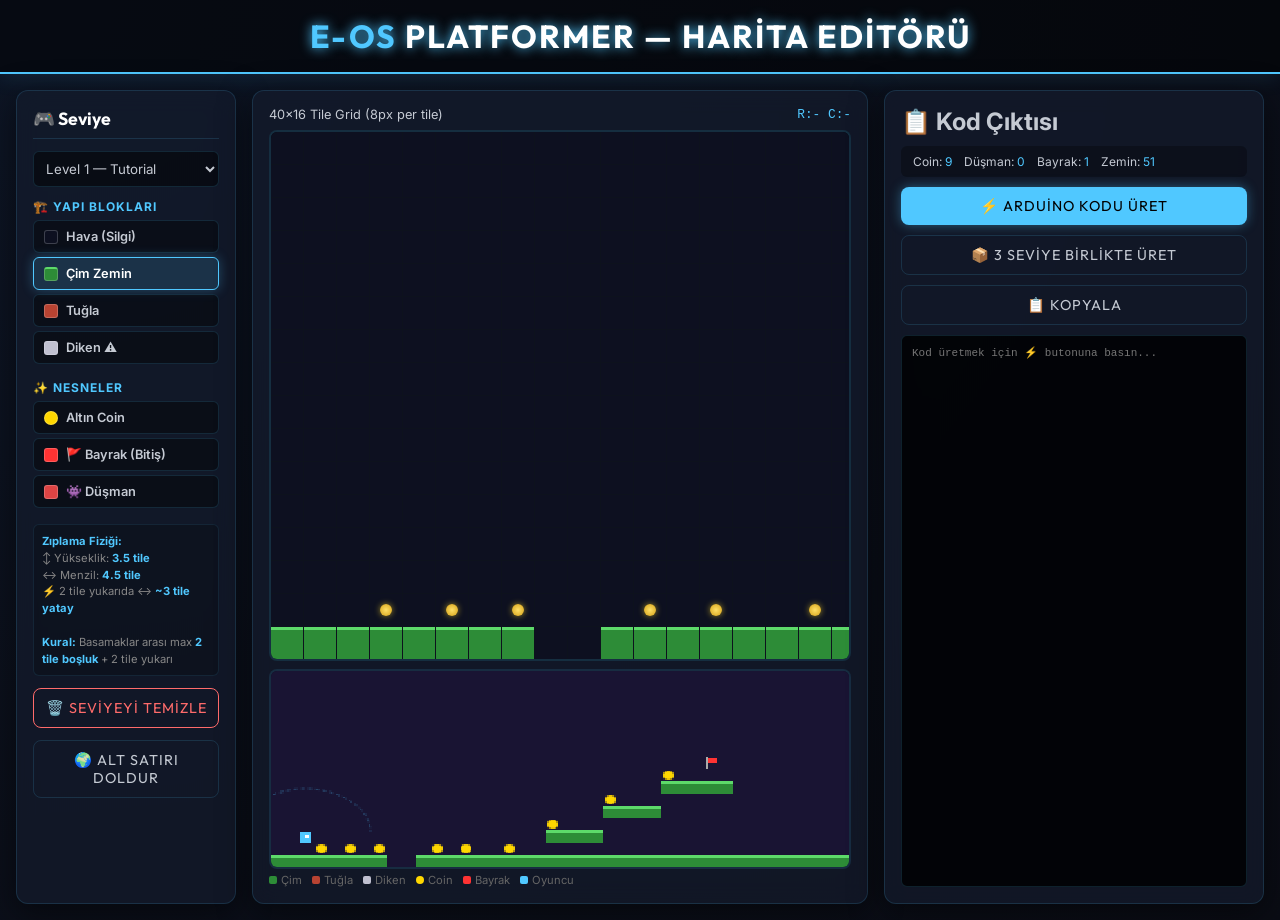
<file: platformer/platformer_map_editor.html>
<!DOCTYPE html>
<html lang="tr">
<head>
    <meta charset="UTF-8">
    <meta name="viewport" content="width=device-width, initial-scale=1.0">
    <title>E-OS Platformer — Harita Editörü</title>
    <link href="https://fonts.googleapis.com/css2?family=Inter:wght@400;600;800&family=Outfit:wght@700&display=swap" rel="stylesheet">
    <style>
        :root {
            --bg-color: #0a0c14;
            --panel-bg: rgba(20, 28, 45, 0.7);
            --primary: #50c8ff;
            --primary-hover: #80d8ff;
            --accent: #ff6b6b;
            --text: #c5cad3;
            --border: rgba(80, 200, 255, 0.15);
            --cell-size: 32px;
        }

        * { box-sizing: border-box; margin: 0; padding: 0; }

        body {
            background: radial-gradient(ellipse at top left, #0d1525, var(--bg-color));
            color: var(--text);
            font-family: 'Inter', sans-serif;
            min-height: 100vh;
            display: flex;
            flex-direction: column;
        }

        header {
            text-align: center;
            padding: 16px 20px;
            background: rgba(0,0,0,0.5);
            border-bottom: 2px solid var(--primary);
            box-shadow: 0 0 25px rgba(80, 200, 255, 0.15);
        }

        header h1 {
            font-family: 'Outfit', sans-serif;
            font-size: 2rem;
            color: #fff;
            letter-spacing: 2px;
            text-shadow: 0 0 12px var(--primary);
        }
        header h1 span { color: var(--primary); }

        .container {
            display: flex;
            flex: 1;
            padding: 16px;
            gap: 16px;
            max-width: 1800px;
            margin: 0 auto;
            width: 100%;
        }

        .panel {
            background: var(--panel-bg);
            backdrop-filter: blur(12px);
            border: 1px solid var(--border);
            border-radius: 12px;
            padding: 16px;
            box-shadow: 0 8px 32px rgba(0,0,0,0.5);
        }

        /* ===== TOOLBAR ===== */
        .toolbar {
            flex: 0 0 220px;
            overflow-y: auto;
            display: flex;
            flex-direction: column;
            gap: 12px;
        }

        .toolbar h2 {
            font-family: 'Outfit', sans-serif;
            color: #fff;
            font-size: 1.1rem;
            border-bottom: 1px solid var(--border);
            padding-bottom: 8px;
        }

        .tool-group h3 {
            font-size: 0.75rem;
            color: var(--primary);
            text-transform: uppercase;
            letter-spacing: 1px;
            margin-bottom: 6px;
        }

        .brush-btn {
            background: rgba(0,0,0,0.4);
            border: 1px solid var(--border);
            color: var(--text);
            padding: 8px 10px;
            margin-bottom: 4px;
            width: 100%;
            text-align: left;
            border-radius: 6px;
            cursor: pointer;
            font-family: 'Inter', sans-serif;
            font-size: 0.8rem;
            font-weight: 600;
            transition: all 0.15s;
            display: flex;
            align-items: center;
            gap: 8px;
        }
        .brush-btn:hover {
            background: rgba(80, 200, 255, 0.08);
            border-color: var(--primary);
            transform: translateX(3px);
        }
        .brush-btn.active {
            background: rgba(80, 200, 255, 0.15);
            border-color: var(--primary);
            color: #fff;
            box-shadow: 0 0 12px rgba(80, 200, 255, 0.3);
        }

        .color-dot {
            width: 14px; height: 14px;
            border-radius: 3px;
            border: 1px solid rgba(255,255,255,0.2);
            flex-shrink: 0;
        }

        .level-select {
            width: 100%;
            padding: 8px;
            background: rgba(0,0,0,0.5);
            border: 1px solid var(--border);
            color: var(--text);
            border-radius: 6px;
            font-family: 'Inter', sans-serif;
            outline: none;
            cursor: pointer;
        }

        .action-btn {
            width: 100%;
            padding: 10px;
            border-radius: 8px;
            font-family: 'Outfit', sans-serif;
            font-size: 0.9rem;
            cursor: pointer;
            transition: all 0.15s;
            text-transform: uppercase;
            letter-spacing: 1px;
        }
        .btn-primary {
            background: var(--primary);
            color: #000;
            border: none;
            box-shadow: 0 0 12px rgba(80, 200, 255, 0.4);
        }
        .btn-primary:hover {
            background: var(--primary-hover);
            transform: translateY(-2px);
            box-shadow: 0 0 20px rgba(80, 200, 255, 0.6);
        }
        .btn-danger {
            background: transparent;
            border: 1px solid var(--accent);
            color: var(--accent);
        }
        .btn-danger:hover {
            background: rgba(255, 107, 107, 0.1);
        }
        .btn-secondary {
            background: transparent;
            border: 1px solid var(--border);
            color: var(--text);
        }
        .btn-secondary:hover {
            background: rgba(80, 200, 255, 0.05);
            border-color: var(--primary);
        }

        /* ===== EDITOR ===== */
        .editor-panel {
            flex: 1;
            display: flex;
            flex-direction: column;
            overflow: hidden;
        }

        .editor-header {
            display: flex;
            justify-content: space-between;
            align-items: center;
            margin-bottom: 8px;
            font-size: 0.8rem;
        }
        .editor-header .coords {
            color: var(--primary);
            font-family: 'Courier New', monospace;
        }

        .grid-scroll {
            overflow-x: auto;
            overflow-y: hidden;
            border: 2px solid rgba(80, 200, 255, 0.2);
            border-radius: 8px;
            background: #060810;
            position: relative;
        }

        .grid-wrapper {
            position: relative;
            display: inline-block;
        }

        .grid {
            display: grid;
            grid-template-columns: repeat(40, var(--cell-size));
            grid-template-rows: repeat(16, var(--cell-size));
            gap: 1px;
            background: rgba(30, 40, 60, 0.3);
        }

        .row-labels {
            position: absolute;
            left: -20px;
            top: 0;
            display: flex;
            flex-direction: column;
        }
        .row-label {
            height: calc(var(--cell-size) + 1px);
            display: flex;
            align-items: center;
            font-size: 9px;
            color: #555;
            font-family: monospace;
        }

        .cell {
            width: var(--cell-size);
            height: var(--cell-size);
            cursor: crosshair;
            display: flex;
            justify-content: center;
            align-items: center;
            font-size: 14px;
            user-select: none;
            transition: filter 0.1s;
            position: relative;
        }
        .cell:hover {
            filter: brightness(1.4);
            outline: 2px solid var(--primary);
            z-index: 10;
        }

        /* Tile Styles */
        .t-air    { background: #0d1020; }
        .t-ground { background: #2d8c37; border-top: 3px solid #5dda6a; }
        .t-brick  { background: #b84332; background-image: repeating-linear-gradient(90deg, transparent, transparent 14px, #933428 14px, #933428 16px); }
        .t-spike  { background: #0d1020; }
        .t-spike::after {
            content: '';
            width: 0; height: 0;
            border-left: 10px solid transparent;
            border-right: 10px solid transparent;
            border-bottom: 18px solid #c0c0d0;
            position: absolute; bottom: 2px;
        }
        .t-coin   { background: #0d1020; }
        .t-coin::after {
            content: '';
            width: 12px; height: 12px;
            background: radial-gradient(circle, #ffe066, #d4a017);
            border-radius: 50%;
            box-shadow: 0 0 6px rgba(255, 220, 40, 0.6);
        }
        .t-flag   { background: #0d1020; }
        .t-flag::after {
            content: '🚩';
            font-size: 18px;
        }
        .t-enemy  { background: #0d1020; }
        .t-enemy::after {
            content: '👾';
            font-size: 18px;
        }

        /* Spawn indicator */
        .spawn-marker {
            position: absolute;
            bottom: 2px; left: 2px;
            width: 8px; height: 8px;
            background: #50c8ff;
            border-radius: 50%;
            box-shadow: 0 0 8px var(--primary);
            animation: pulse 1.5s infinite;
        }
        @keyframes pulse {
            0%, 100% { opacity: 1; transform: scale(1); }
            50% { opacity: 0.5; transform: scale(0.7); }
        }

        /* ===== PREVIEW + CODE ===== */
        .output-panel {
            flex: 0 0 380px;
            display: flex;
            flex-direction: column;
            gap: 10px;
        }

        #previewCanvas {
            width: 100%;
            height: 200px;
            border: 2px solid var(--border);
            border-radius: 8px;
            background: #0d1020;
            image-rendering: pixelated;
        }

        .preview-legend {
            display: flex;
            gap: 10px;
            font-size: 0.7rem;
            color: #666;
            flex-wrap: wrap;
        }
        .preview-legend span {
            display: flex;
            align-items: center;
            gap: 4px;
        }
        .legend-dot {
            width: 8px; height: 8px;
            border-radius: 2px;
            display: inline-block;
        }

        .stats-bar {
            display: flex;
            gap: 12px;
            font-size: 0.75rem;
            padding: 8px 12px;
            background: rgba(0,0,0,0.3);
            border-radius: 6px;
        }
        .stats-bar .stat { color: var(--primary); }

        textarea {
            width: 100%;
            flex: 1;
            min-height: 200px;
            background: rgba(0,0,0,0.8);
            border: 1px solid var(--border);
            color: #00ff88;
            font-family: 'Courier New', monospace;
            font-size: 11px;
            padding: 10px;
            border-radius: 6px;
            resize: none;
            outline: none;
        }
        textarea:focus { border-color: var(--primary); }

        .jump-helper {
            font-size: 0.7rem;
            color: #888;
            line-height: 1.5;
            padding: 8px;
            background: rgba(0,0,0,0.2);
            border-radius: 6px;
            border: 1px solid rgba(80,200,255,0.1);
        }
        .jump-helper strong { color: var(--primary); }
    </style>
</head>
<body>

<header>
    <h1><span>E-OS</span> PLATFORMER — HARİTA EDİTÖRÜ</h1>
</header>

<div class="container">
    <!-- TOOLBAR -->
    <div class="panel toolbar">
        <h2>🎮 Seviye</h2>
        <select id="levelSelect" class="level-select">
            <option value="0">Level 1 — Tutorial</option>
            <option value="1">Level 2 — Orta</option>
            <option value="2">Level 3 — Zor</option>
        </select>

        <div class="tool-group">
            <h3>🏗️ Yapı Blokları</h3>
            <button class="brush-btn" data-val="0"><div class="color-dot" style="background:#0d1020;"></div> Hava (Silgi)</button>
            <button class="brush-btn active" data-val="1"><div class="color-dot" style="background:#2d8c37;border-top:2px solid #5dda6a;"></div> Çim Zemin</button>
            <button class="brush-btn" data-val="2"><div class="color-dot" style="background:#b84332;"></div> Tuğla</button>
            <button class="brush-btn" data-val="3"><div class="color-dot" style="background:#c0c0d0;"></div> Diken ⚠️</button>
        </div>

        <div class="tool-group">
            <h3>✨ Nesneler</h3>
            <button class="brush-btn" data-val="4"><div class="color-dot" style="background:#ffd700; border-radius:50%;"></div> Altın Coin</button>
            <button class="brush-btn" data-val="5"><div class="color-dot" style="background:#ff3333;"></div> 🚩 Bayrak (Bitiş)</button>
            <button class="brush-btn" data-val="6"><div class="color-dot" style="background:#dd4444;"></div> 👾 Düşman</button>
        </div>

        <div class="jump-helper">
            <strong>Zıplama Fiziği:</strong><br>
            ↕ Yükseklik: <strong>3.5 tile</strong><br>
            ↔ Menzil: <strong>4.5 tile</strong><br>
            ⚡ 2 tile yukarıda ↔ <strong>~3 tile yatay</strong><br>
            <br>
            <strong>Kural:</strong> Basamaklar arası max <strong>2 tile boşluk</strong> + 2 tile yukarı
        </div>

        <button class="action-btn btn-danger" id="clearBtn">🗑️ Seviyeyi Temizle</button>
        <button class="action-btn btn-secondary" id="fillGroundBtn">🌍 Alt Satırı Doldur</button>
    </div>

    <!-- EDITOR GRID -->
    <div class="panel editor-panel">
        <div class="editor-header">
            <span>40×16 Tile Grid (8px per tile)</span>
            <span class="coords" id="coordDisplay">R:- C:-</span>
        </div>
        <div class="grid-scroll">
            <div class="grid-wrapper">
                <div id="grid" class="grid"></div>
            </div>
        </div>
        <div style="margin-top:8px;">
            <canvas id="previewCanvas" width="320" height="128"></canvas>
            <div class="preview-legend">
                <span><div class="legend-dot" style="background:#2d8c37;"></div> Çim</span>
                <span><div class="legend-dot" style="background:#b84332;"></div> Tuğla</span>
                <span><div class="legend-dot" style="background:#c0c0d0;"></div> Diken</span>
                <span><div class="legend-dot" style="background:#ffd700;border-radius:50%;"></div> Coin</span>
                <span><div class="legend-dot" style="background:#ff3333;"></div> Bayrak</span>
                <span><div class="legend-dot" style="background:#50c8ff;"></div> Oyuncu</span>
            </div>
        </div>
    </div>

    <!-- CODE OUTPUT -->
    <div class="panel output-panel">
        <h2>📋 Kod Çıktısı</h2>
        <div class="stats-bar" id="statsBar">
            <span>Coin: <span class="stat" id="statCoins">0</span></span>
            <span>Düşman: <span class="stat" id="statEnemies">0</span></span>
            <span>Bayrak: <span class="stat" id="statFlags">0</span></span>
            <span>Zemin: <span class="stat" id="statGround">0</span></span>
        </div>
        <button class="action-btn btn-primary" id="generateBtn">⚡ Arduino Kodu Üret</button>
        <button class="action-btn btn-secondary" id="generateAllBtn">📦 3 Seviye Birlikte Üret</button>
        <button class="action-btn btn-secondary" id="copyBtn">📋 Kopyala</button>
        <textarea id="output" placeholder="Kod üretmek için ⚡ butonuna basın..."></textarea>
    </div>
</div>

<script>
const MAP_W = 40, MAP_H = 16;
const NUM_LEVELS = 3;

// 3 seviye verisi
const levels = [];
for (let i = 0; i < NUM_LEVELS; i++) {
    levels.push(Array.from({length: MAP_H}, () => Array(MAP_W).fill(0)));
}

let currentLevel = 0;
let currentBrush = 1;
let isDrawing = false;
let lastCell = null;

const tileNames = ['Hava','Çim','Tuğla','Diken','Coin','Bayrak','Düşman'];
const tileClasses = ['t-air','t-ground','t-brick','t-spike','t-coin','t-flag','t-enemy'];

// ===== GRID BUILD =====
const gridEl = document.getElementById('grid');
const cells = [];

for (let r = 0; r < MAP_H; r++) {
    for (let c = 0; c < MAP_W; c++) {
        const cell = document.createElement('div');
        cell.className = 'cell t-air';
        cell.dataset.r = r;
        cell.dataset.c = c;

        cell.addEventListener('mousedown', (e) => {
            e.preventDefault();
            isDrawing = true;
            paint(r, c);
        });
        cell.addEventListener('mouseenter', () => {
            document.getElementById('coordDisplay').textContent = `R:${r} C:${c}`;
            if (isDrawing) paint(r, c);
        });
        cell.addEventListener('contextmenu', (e) => {
            e.preventDefault();
            // Right-click = eraser
            levels[currentLevel][r][c] = 0;
            updateCell(r, c);
            updateStats();
            drawPreview();
        });

        gridEl.appendChild(cell);
        cells.push(cell);
    }
}

document.addEventListener('mouseup', () => { isDrawing = false; lastCell = null; });

function paint(r, c) {
    const key = `${r},${c}`;
    if (lastCell === key) return;
    lastCell = key;
    levels[currentLevel][r][c] = currentBrush;
    updateCell(r, c);
    updateStats();
    drawPreview();
}

function updateCell(r, c) {
    const idx = r * MAP_W + c;
    const cell = cells[idx];
    const val = levels[currentLevel][r][c];
    cell.className = 'cell ' + tileClasses[val];
}

function updateAllCells() {
    for (let r = 0; r < MAP_H; r++) {
        for (let c = 0; c < MAP_W; c++) {
            updateCell(r, c);
        }
    }
}

// ===== TOOLBAR =====
document.querySelectorAll('.brush-btn').forEach(btn => {
    btn.addEventListener('click', () => {
        document.querySelectorAll('.brush-btn').forEach(b => b.classList.remove('active'));
        btn.classList.add('active');
        currentBrush = parseInt(btn.dataset.val);
    });
});

document.getElementById('levelSelect').addEventListener('change', (e) => {
    currentLevel = parseInt(e.target.value);
    updateAllCells();
    updateStats();
    drawPreview();
});

let clearPending = false;
document.getElementById('clearBtn').addEventListener('click', () => {
    if (!clearPending) {
        clearPending = true;
        document.getElementById('clearBtn').textContent = '⚠️ EMİN MİSİN? (tekrar tıkla)';
        document.getElementById('clearBtn').style.background = 'rgba(255,60,60,0.2)';
        setTimeout(() => {
            clearPending = false;
            document.getElementById('clearBtn').textContent = '🗑️ Seviyeyi Temizle';
            document.getElementById('clearBtn').style.background = '';
        }, 3000);
        return;
    }
    clearPending = false;
    document.getElementById('clearBtn').textContent = '🗑️ Seviyeyi Temizle';
    document.getElementById('clearBtn').style.background = '';
    for (let r = 0; r < MAP_H; r++)
        for (let c = 0; c < MAP_W; c++)
            levels[currentLevel][r][c] = 0;
    updateAllCells();
    updateStats();
    drawPreview();
});

document.getElementById('fillGroundBtn').addEventListener('click', () => {
    for (let c = 0; c < MAP_W; c++)
        levels[currentLevel][MAP_H - 1][c] = 1;
    updateAllCells();
    updateStats();
    drawPreview();
});

// ===== STATS =====
function updateStats() {
    let coins = 0, enemies = 0, flags = 0, ground = 0;
    const map = levels[currentLevel];
    for (let r = 0; r < MAP_H; r++) {
        for (let c = 0; c < MAP_W; c++) {
            const v = map[r][c];
            if (v === 4) coins++;
            if (v === 6) enemies++;
            if (v === 5) flags++;
            if (v === 1 || v === 2) ground++;
        }
    }
    document.getElementById('statCoins').textContent = coins;
    document.getElementById('statEnemies').textContent = enemies;
    document.getElementById('statFlags').textContent = flags;
    document.getElementById('statGround').textContent = ground;
}

// ===== PREVIEW =====
const pvCanvas = document.getElementById('previewCanvas');
const pvCtx = pvCanvas.getContext('2d');

const TILE_PV = 8; // Preview tile boyutu

function drawPreview() {
    const w = pvCanvas.width;
    const h = pvCanvas.height;
    pvCtx.fillStyle = '#191433';
    pvCtx.fillRect(0, 0, w, h);

    const map = levels[currentLevel];

    for (let r = 0; r < MAP_H; r++) {
        for (let c = 0; c < MAP_W; c++) {
            const v = map[r][c];
            if (v === 0) continue;

            const x = c * TILE_PV;
            const y = r * TILE_PV;

            switch (v) {
                case 1: // Çim
                    pvCtx.fillStyle = '#2d8c37';
                    pvCtx.fillRect(x, y, TILE_PV, TILE_PV);
                    pvCtx.fillStyle = '#5dda6a';
                    pvCtx.fillRect(x, y, TILE_PV, 2);
                    break;
                case 2: // Tuğla
                    pvCtx.fillStyle = '#b84332';
                    pvCtx.fillRect(x, y, TILE_PV, TILE_PV);
                    pvCtx.fillStyle = '#933428';
                    pvCtx.fillRect(x, y + 3, TILE_PV, 1);
                    break;
                case 3: // Diken
                    pvCtx.fillStyle = '#c0c0d0';
                    pvCtx.beginPath();
                    pvCtx.moveTo(x + TILE_PV/2, y);
                    pvCtx.lineTo(x, y + TILE_PV);
                    pvCtx.lineTo(x + TILE_PV, y + TILE_PV);
                    pvCtx.fill();
                    break;
                case 4: // Coin
                    pvCtx.fillStyle = '#ffd700';
                    pvCtx.beginPath();
                    pvCtx.arc(x + TILE_PV/2, y + TILE_PV/2, 3, 0, Math.PI * 2);
                    pvCtx.fill();
                    break;
                case 5: // Bayrak
                    pvCtx.fillStyle = '#aaa';
                    pvCtx.fillRect(x + 1, y, 1, TILE_PV);
                    pvCtx.fillStyle = '#ff3333';
                    pvCtx.fillRect(x + 2, y + 1, 5, 3);
                    break;
                case 6: // Düşman
                    pvCtx.fillStyle = '#dd4444';
                    pvCtx.fillRect(x + 1, y + 1, TILE_PV - 2, TILE_PV - 2);
                    pvCtx.fillStyle = '#fff';
                    pvCtx.fillRect(x + 2, y + 3, 2, 2);
                    pvCtx.fillRect(x + 5, y + 3, 2, 2);
                    break;
            }
        }
    }

    // Oyuncu spawn (col 2, row 14 - zemin üstü)
    pvCtx.fillStyle = '#50c8ff';
    pvCtx.fillRect(2 * TILE_PV, 14 * TILE_PV - 7, 6, 7);
    pvCtx.fillStyle = '#fff';
    pvCtx.fillRect(2 * TILE_PV + 3, 14 * TILE_PV - 5, 2, 2);

    // Zıplama menzili göstergesi
    pvCtx.strokeStyle = 'rgba(80, 200, 255, 0.3)';
    pvCtx.setLineDash([2, 2]);
    // 3.5 tile yükseklik, 4.5 tile genişlik ark
    const spawnX = 2 * TILE_PV + 3;
    const spawnY = 14 * TILE_PV - 7;
    pvCtx.beginPath();
    pvCtx.ellipse(spawnX, spawnY, 4.5 * TILE_PV, 3.5 * TILE_PV, 0, -Math.PI, 0);
    pvCtx.stroke();
    pvCtx.setLineDash([]);
}

// ===== CODE GENERATION =====
function generateLevelCode(lvlIdx, varName) {
    const map = levels[lvlIdx];
    let code = `const uint8_t ${varName}[MAP_H * MAP_W] PROGMEM = {\n`;
    code += `//  0 1 2 3 4 5 6 7 8 9 0 1 2 3 4 5 6 7 8 9 0 1 2 3 4 5 6 7 8 9 0 1 2 3 4 5 6 7 8 9\n`;

    for (let r = 0; r < MAP_H; r++) {
        code += '    ';
        for (let c = 0; c < MAP_W; c++) {
            code += map[r][c];
            if (c < MAP_W - 1 || r < MAP_H - 1) code += ',';
        }
        code += ` // ${r}\n`;
    }
    code += '};\n';
    return code;
}

document.getElementById('generateBtn').addEventListener('click', () => {
    const names = ['LVL1', 'LVL2', 'LVL3'];
    const code = generateLevelCode(currentLevel, names[currentLevel]);

    // Doğrulama
    const map = levels[currentLevel];
    let warnings = [];
    let hasFlag = false;
    for (let r = 0; r < MAP_H; r++) {
        for (let c = 0; c < MAP_W; c++) {
            if (map[r][c] === 5) hasFlag = true;
        }
    }
    if (!hasFlag) warnings.push('⚠️ Bayrak (bitiş noktası) yok!');

    // Zemin boşluk kontrolü
    let maxGap = 0, currentGap = 0;
    for (let c = 0; c < MAP_W; c++) {
        let hasSolid = false;
        for (let r = 0; r < MAP_H; r++) {
            if (map[r][c] === 1 || map[r][c] === 2) { hasSolid = true; break; }
        }
        if (!hasSolid) { currentGap++; maxGap = Math.max(maxGap, currentGap); }
        else currentGap = 0;
    }
    if (maxGap > 4) warnings.push(`⚠️ ${maxGap} tile genişliğinde dikey boşluk var (max 4 önerilir)`);

    let output = '';
    if (warnings.length > 0) output = '// UYARILAR:\n// ' + warnings.join('\n// ') + '\n\n';
    output += code;

    document.getElementById('output').value = output;
});

document.getElementById('generateAllBtn').addEventListener('click', () => {
    let code = '// ============================================================\n';
    code += '//  SEVIYE VERILERI (PROGMEM) — Platformer Map Editor ile olusturuldu\n';
    code += '//  0=hava, 1=cim, 2=tugla, 3=diken, 4=altin, 5=bayrak, 6=dusman\n';
    code += '// ============================================================\n\n';

    const names = ['LVL1', 'LVL2', 'LVL3'];
    for (let i = 0; i < NUM_LEVELS; i++) {
        code += generateLevelCode(i, names[i]);
        code += '\n';
    }

    code += `const uint8_t* const LEVELS[NUM_LEVELS] PROGMEM = { LVL1, LVL2, LVL3 };\n`;

    document.getElementById('output').value = code;
});

document.getElementById('copyBtn').addEventListener('click', () => {
    const ta = document.getElementById('output');
    ta.select();
    document.execCommand('copy');
    const btn = document.getElementById('copyBtn');
    btn.textContent = '✅ Kopyalandı!';
    setTimeout(() => btn.textContent = '📋 Kopyala', 1500);
});

// ===== KEYBOARD SHORTCUTS =====
document.addEventListener('keydown', (e) => {
    const key = e.key;
    if (key >= '0' && key <= '6') {
        currentBrush = parseInt(key);
        document.querySelectorAll('.brush-btn').forEach(b => {
            b.classList.toggle('active', parseInt(b.dataset.val) === currentBrush);
        });
    }
});

// ===== INIT =====
// Varsayılan seviyeleri yükle (mevcut oyundaki haritalar)
const defaultLvl1 = [
    [0,0,0,0,0,0,0,0,0,0,0,0,0,0,0,0,0,0,0,0,0,0,0,0,0,0,0,0,0,0,0,0,0,0,0,0,0,0,0,0],
    [0,0,0,0,0,0,0,0,0,0,0,0,0,0,0,0,0,0,0,0,0,0,0,0,0,0,0,0,0,0,0,0,0,0,0,0,0,0,0,0],
    [0,0,0,0,0,0,0,0,0,0,0,0,0,0,0,0,0,0,0,0,0,0,0,0,0,0,0,0,0,0,0,0,0,0,0,0,0,0,0,0],
    [0,0,0,0,0,0,0,0,0,0,0,0,0,0,0,0,0,0,0,0,0,0,0,0,0,0,0,0,0,0,0,0,0,0,0,0,0,0,0,0],
    [0,0,0,0,0,0,0,0,0,0,0,0,0,0,0,0,0,0,0,0,0,0,0,0,0,0,0,0,0,0,0,0,0,0,0,0,0,0,0,0],
    [0,0,0,0,0,0,0,0,0,0,0,0,0,0,0,0,0,0,0,0,0,0,0,0,0,0,0,0,0,0,0,0,0,0,0,0,0,0,0,0],
    [0,0,0,0,0,0,0,0,0,0,0,0,0,0,0,0,0,0,0,0,0,0,0,0,0,0,0,0,0,0,0,0,0,0,0,0,0,0,0,0],
    [0,0,0,0,0,0,0,0,0,0,0,0,0,0,0,0,0,0,0,0,0,0,0,0,0,0,0,0,0,0,5,0,0,0,0,0,0,0,0,0],
    [0,0,0,0,0,0,0,0,0,0,0,0,0,0,0,0,0,0,0,0,0,0,0,0,0,0,0,4,0,0,0,0,0,0,0,0,0,0,0,0],
    [0,0,0,0,0,0,0,0,0,0,0,0,0,0,0,0,0,0,0,0,0,0,0,0,0,0,0,1,1,1,1,1,0,0,0,0,0,0,0,0],
    [0,0,0,0,0,0,0,0,0,0,0,0,0,0,0,0,0,0,0,0,0,0,0,4,0,0,0,0,0,0,0,0,0,0,0,0,0,0,0,0],
    [0,0,0,0,0,0,0,0,0,0,0,0,0,0,0,0,0,0,0,0,0,0,0,1,1,1,1,0,0,0,0,0,0,0,0,0,0,0,0,0],
    [0,0,0,0,0,0,0,0,0,0,0,0,0,0,0,0,0,0,0,4,0,0,0,0,0,0,0,0,0,0,0,0,0,0,0,0,0,0,0,0],
    [0,0,0,0,0,0,0,0,0,0,0,0,0,0,0,0,0,0,0,1,1,1,1,0,0,0,0,0,0,0,0,0,0,0,0,0,0,0,0,0],
    [0,0,0,4,0,4,0,4,0,0,0,4,0,4,0,0,4,0,0,0,0,0,0,0,0,0,0,0,0,0,0,0,0,0,0,0,0,0,0,0],
    [1,1,1,1,1,1,1,1,0,0,1,1,1,1,1,1,1,1,1,1,1,1,1,1,1,1,1,1,1,1,1,1,1,1,1,1,1,1,1,1],
];

const defaultLvl2 = [
    [0,0,0,0,0,0,0,0,0,0,0,0,0,0,0,0,0,0,0,0,0,0,0,0,0,0,0,0,0,0,0,0,0,0,0,0,0,0,0,0],
    [0,0,0,0,0,0,0,0,0,0,0,0,0,0,0,0,0,0,0,0,0,0,0,0,0,0,0,0,0,0,0,0,0,0,0,0,0,0,0,0],
    [0,0,0,0,0,0,0,0,0,0,0,0,0,0,0,0,0,0,0,0,0,0,0,0,0,0,0,0,0,0,0,0,0,0,0,0,0,0,0,0],
    [0,0,0,0,0,0,0,0,0,0,0,0,0,0,0,0,0,0,0,0,0,0,0,0,0,0,0,0,0,0,0,0,0,0,0,0,0,0,0,0],
    [0,0,0,0,0,0,0,0,0,0,0,0,0,0,0,0,0,0,0,0,0,0,0,0,0,0,0,0,0,0,0,0,0,0,0,0,0,0,0,0],
    [0,0,0,0,0,0,0,0,0,0,0,0,0,0,0,0,0,0,0,0,0,0,0,0,0,0,0,0,0,0,0,0,0,0,0,0,0,0,0,0],
    [0,0,0,0,0,0,0,0,0,0,0,0,0,0,0,0,0,0,0,0,0,0,0,0,0,0,0,0,0,0,0,5,0,0,0,0,0,0,0,0],
    [0,0,0,0,0,0,0,0,0,0,0,0,0,0,0,0,0,0,0,0,0,0,0,0,0,0,0,0,0,1,1,1,1,0,0,0,0,0,0,0],
    [0,0,0,0,0,0,0,0,0,0,0,0,0,0,0,0,0,0,0,0,0,0,0,0,0,0,4,0,0,0,0,0,0,0,0,0,0,0,0,0],
    [0,0,0,0,0,0,0,0,0,0,0,0,0,0,0,0,0,0,0,0,0,0,0,0,0,1,1,1,1,0,0,0,0,0,0,0,0,0,0,0],
    [0,0,0,0,0,0,0,0,0,0,0,0,0,0,0,0,0,0,0,0,0,0,4,0,0,0,0,0,0,0,0,0,0,0,0,0,0,0,0,0],
    [0,0,0,0,0,0,0,0,0,0,0,0,0,0,0,0,0,0,0,0,0,1,1,1,1,0,0,0,0,0,0,0,0,0,0,0,0,0,0,0],
    [0,0,0,0,0,0,0,0,0,0,0,0,0,0,0,0,0,0,4,0,0,0,0,0,0,0,0,0,0,0,0,0,0,0,0,0,0,0,0,0],
    [0,0,0,0,0,0,0,0,0,0,0,0,0,0,0,0,0,1,1,1,1,0,0,0,0,0,0,0,0,0,0,0,0,0,0,0,0,0,0,0],
    [0,0,0,4,0,4,0,0,0,0,0,0,0,0,4,0,0,0,0,0,0,0,0,0,0,0,0,0,0,0,0,0,0,0,0,0,0,0,0,0],
    [1,1,1,1,1,1,1,1,3,3,0,0,1,1,1,1,1,1,1,1,1,1,1,1,1,1,1,1,1,1,1,1,1,1,1,1,1,1,1,1],
];

const defaultLvl3 = [
    [0,0,0,0,0,0,0,0,0,0,0,0,0,0,0,0,0,0,0,0,0,0,0,0,0,0,0,0,0,0,0,0,0,0,0,0,0,0,0,0],
    [0,0,0,0,0,0,0,0,0,0,0,0,0,0,0,0,0,0,0,0,0,0,0,0,0,0,0,0,0,0,0,0,0,0,0,0,0,0,0,0],
    [0,0,0,0,0,0,0,0,0,0,0,0,0,0,0,0,0,0,0,0,0,0,0,0,0,0,0,0,0,0,0,0,0,0,0,0,0,0,0,0],
    [0,0,0,0,0,0,0,0,0,0,0,0,0,0,0,0,0,0,0,0,0,0,0,0,0,0,0,0,0,0,0,0,0,0,0,0,0,0,0,0],
    [0,0,0,0,0,0,0,0,0,0,0,0,0,0,0,0,0,0,0,0,0,0,0,0,0,0,0,0,0,0,0,0,0,0,0,0,0,0,0,0],
    [0,0,0,0,0,0,0,0,0,0,0,0,0,0,0,0,0,0,0,0,0,0,0,0,0,0,0,0,0,0,0,0,0,0,0,0,0,0,0,0],
    [0,0,0,0,0,0,0,0,0,0,0,0,0,0,0,0,0,0,0,0,0,0,0,0,0,0,0,0,0,0,0,0,0,5,0,0,0,0,0,0],
    [0,0,0,0,0,0,0,0,0,0,0,0,0,0,0,0,0,0,0,0,0,0,0,0,0,0,0,0,0,0,0,1,1,1,1,0,0,0,0,0],
    [0,0,0,0,0,0,0,0,0,0,0,0,0,0,0,0,0,0,0,0,0,0,0,0,0,0,0,4,0,0,0,0,0,0,0,0,0,0,0,0],
    [0,0,0,0,0,0,0,0,0,0,0,0,0,0,0,0,0,0,0,0,0,0,0,0,0,0,1,1,1,1,0,0,0,0,0,0,0,0,0,0],
    [0,0,0,0,0,0,0,0,0,0,0,0,0,0,0,0,0,0,0,0,0,0,4,0,6,0,0,0,0,0,0,0,0,0,0,0,0,0,0,0],
    [0,0,0,0,0,0,0,0,0,0,0,0,0,0,0,0,0,0,0,0,0,1,1,1,1,0,0,0,0,0,0,0,0,0,0,0,0,0,0,0],
    [0,0,0,0,0,0,0,0,0,0,0,0,0,0,0,0,0,4,0,0,0,0,0,0,0,0,0,0,0,0,0,0,0,0,0,0,0,0,0,0],
    [0,0,0,0,0,0,0,0,0,0,0,0,0,0,0,0,1,1,1,1,0,0,0,0,0,0,0,0,0,0,0,0,0,0,0,0,0,0,0,0],
    [0,0,0,4,0,4,0,0,0,0,0,0,0,4,0,0,0,0,0,0,0,0,0,0,0,0,0,0,0,0,0,0,0,0,0,0,0,0,0,0],
    [1,1,1,1,1,1,3,3,0,0,1,1,1,1,1,1,1,1,1,0,0,0,1,1,1,1,1,1,1,1,1,1,1,1,1,1,1,1,1,1],
];

// Load defaults
for (let r = 0; r < MAP_H; r++)
    for (let c = 0; c < MAP_W; c++) {
        levels[0][r][c] = defaultLvl1[r][c];
        levels[1][r][c] = defaultLvl2[r][c];
        levels[2][r][c] = defaultLvl3[r][c];
    }

updateAllCells();
updateStats();
drawPreview();
</script>
</body>
</html>
</file>
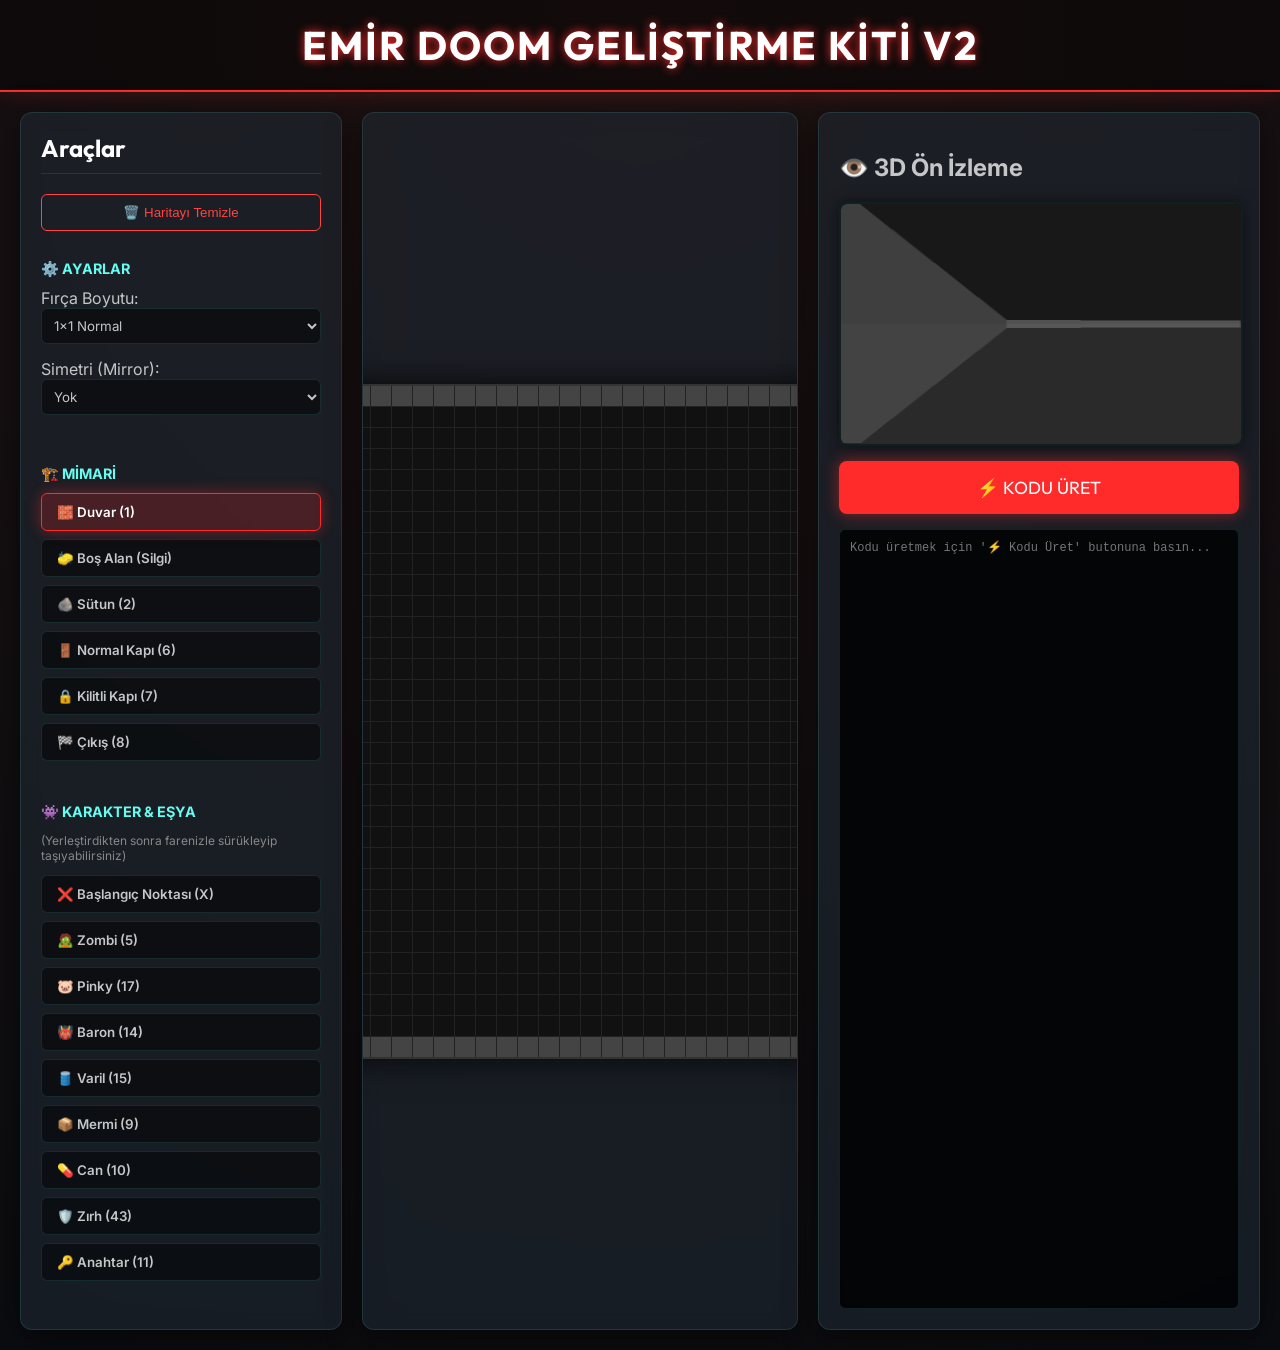
<file: doom/map editör/doom_map_editor.html>
<!DOCTYPE html>
<html lang="tr">
<head>
    <meta charset="UTF-8">
    <meta name="viewport" content="width=device-width, initial-scale=1.0">
    <title>Emir DOOM - Savaş Alanı İnşa Kılavuzu V2</title>
    <link href="https://fonts.googleapis.com/css2?family=Inter:wght@400;600;800&family=Outfit:wght@700&display=swap" rel="stylesheet">
    <style>
        :root {
            --bg-color: #0b0c10;
            --panel-bg: rgba(31, 40, 51, 0.6);
            --primary-color: #ff2a2a;
            --primary-hover: #ff4d4d;
            --text-color: #c5c6c7;
            --border-color: rgba(69, 162, 158, 0.2);
            --cell-size: 20px;
        }

        body {
            margin: 0;
            padding: 0;
            background: radial-gradient(circle at top, #1f1212, var(--bg-color));
            color: var(--text-color);
            font-family: 'Inter', sans-serif;
            display: flex;
            flex-direction: column;
            min-height: 100vh;
            overflow-x: hidden;
        }

        header {
            text-align: center;
            padding: 20px;
            background: rgba(0, 0, 0, 0.4);
            border-bottom: 2px solid var(--primary-color);
            box-shadow: 0 0 20px rgba(255, 42, 42, 0.2);
        }

        header h1 {
            margin: 0;
            font-family: 'Outfit', sans-serif;
            font-size: 2.5rem;
            color: #fff;
            text-transform: uppercase;
            letter-spacing: 2px;
            text-shadow: 0 0 10px var(--primary-color);
        }

        .container {
            display: flex;
            flex: 1;
            padding: 20px;
            gap: 20px;
            max-width: 1600px;
            margin: 0 auto;
            width: 100%;
            box-sizing: border-box;
        }

        .panel {
            background: var(--panel-bg);
            backdrop-filter: blur(10px);
            border: 1px solid var(--border-color);
            border-radius: 12px;
            padding: 20px;
            box-shadow: 0 8px 32px rgba(0, 0, 0, 0.5);
            display: flex;
            flex-direction: column;
        }

        .toolbar {
            flex: 0 0 280px;
            overflow-y: auto;
        }

        .toolbar h2 {
            margin-top: 0;
            font-family: 'Outfit', sans-serif;
            color: #fff;
            border-bottom: 1px solid var(--border-color);
            padding-bottom: 10px;
        }

        .tool-group {
            margin-bottom: 20px;
        }

        .tool-group h3 {
            font-size: 0.9rem;
            color: #66fcf1;
            text-transform: uppercase;
            margin-bottom: 10px;
        }

        .brush-btn {
            background: rgba(0, 0, 0, 0.5);
            border: 1px solid var(--border-color);
            color: var(--text-color);
            padding: 10px 15px;
            margin-bottom: 8px;
            width: 100%;
            text-align: left;
            border-radius: 6px;
            cursor: pointer;
            font-family: 'Inter', sans-serif;
            font-weight: 600;
            transition: all 0.2s ease;
            display: flex;
            align-items: center;
            gap: 10px;
        }

        .brush-btn:hover {
            background: rgba(255, 42, 42, 0.1);
            border-color: var(--primary-color);
            transform: translateX(5px);
        }

        .brush-btn.active {
            background: rgba(255, 42, 42, 0.2);
            border-color: var(--primary-color);
            color: #fff;
            box-shadow: 0 0 15px rgba(255, 42, 42, 0.4);
        }

        .select-box {
            width: 100%;
            padding: 8px;
            margin-bottom: 15px;
            background: rgba(0, 0, 0, 0.5);
            border: 1px solid var(--border-color);
            color: var(--text-color);
            border-radius: 6px;
            font-family: 'Inter', sans-serif;
            outline: none;
        }

        .select-box:focus {
            border-color: var(--primary-color);
        }

        .editor-panel {
            flex: 1;
            display: flex;
            justify-content: center;
            align-items: center;
            overflow: auto;
        }

        .grid-container {
            background: #000;
            border: 2px solid #333;
            box-shadow: 0 0 30px rgba(0, 0, 0, 0.8);
            position: relative;
        }

        .grid {
            display: grid;
            grid-template-columns: repeat(32, var(--cell-size));
            grid-template-rows: repeat(32, var(--cell-size));
            gap: 1px;
            background: #222;
        }

        .cell {
            width: var(--cell-size);
            height: var(--cell-size);
            background: #111;
            cursor: crosshair;
            display: flex;
            justify-content: center;
            align-items: center;
            font-size: 14px;
            user-select: none;
            transition: background 0.1s;
        }

        .cell:hover {
            filter: brightness(1.5);
            outline: 1px solid var(--primary-color);
            z-index: 10;
        }

        /* Drag over effect */
        .cell.drag-over {
            background: rgba(255, 255, 0, 0.3) !important;
            outline: 2px dashed #ff0;
            z-index: 15;
        }

        /* Error pulse animation */
        .error-pulse {
            animation: pulseRed 1s infinite;
            background: #ff0000 !important;
        }
        @keyframes pulseRed {
            0% { transform: scale(1); box-shadow: 0 0 0 rgba(255,0,0,0.7); z-index: 20;}
            50% { transform: scale(1.2); box-shadow: 0 0 10px rgba(255,0,0,1); z-index: 20; }
            100% { transform: scale(1); box-shadow: 0 0 0 rgba(255,0,0,0); z-index: 20;}
        }

        /* Terrain Colors */
        .terrain-1 { background: #444; } /* Duvar */
        .terrain-2 { background: #666; border-radius: 50%; transform: scale(0.8); } /* Sütun */
        .terrain-6 { background: #c99b24; } /* Kapı */
        .terrain-7 { background: #ff0000; } /* Kilitli Kapı */
        .terrain-8 { background: #00ff00; } /* Çıkış */

        .code-panel {
            flex: 0 0 400px;
        }

        #previewCanvas {
            width: 100%;
            height: 240px;
            border: 2px solid var(--border-color);
            border-radius: 8px;
            background: #000;
            margin-bottom: 15px;
            box-shadow: 0 0 15px rgba(0, 0, 0, 0.5);
        }

        .primary-btn {
            background: var(--primary-color);
            color: white;
            border: none;
            padding: 15px;
            border-radius: 8px;
            font-size: 1.1rem;
            font-family: 'Outfit', sans-serif;
            text-transform: uppercase;
            cursor: pointer;
            box-shadow: 0 0 15px rgba(255, 42, 42, 0.5);
            transition: all 0.2s ease;
            margin-bottom: 15px;
            width: 100%;
        }

        .primary-btn:hover {
            background: var(--primary-hover);
            transform: translateY(-2px);
            box-shadow: 0 0 25px rgba(255, 42, 42, 0.8);
        }
        
        .danger-btn {
            background: transparent;
            border: 1px solid #ff4444;
            color: #ff4444;
            padding: 10px;
            width: 100%;
            border-radius: 6px;
            margin-bottom: 15px;
            cursor: pointer;
            transition: 0.2s;
        }
        
        .danger-btn:hover {
            background: rgba(255, 68, 68, 0.1);
        }

        textarea {
            width: 100%;
            flex: 1;
            background: rgba(0, 0, 0, 0.8);
            border: 1px solid var(--border-color);
            color: #00ff00;
            font-family: 'Courier New', Courier, monospace;
            font-size: 12px;
            padding: 10px;
            border-radius: 6px;
            resize: none;
            box-sizing: border-box;
            outline: none;
        }
    </style>
</head>
<body>

    <header>
        <h1>Emir DOOM Geliştirme Kiti V2</h1>
    </header>

    <div class="container">
        <!-- TOOLBAR -->
        <div class="panel toolbar">
            <h2>Araçlar</h2>
            
            <button class="danger-btn" id="clearBtn">🗑️ Haritayı Temizle</button>

            <div class="tool-group">
                <h3>⚙️ Ayarlar</h3>
                <label>Fırça Boyutu:</label>
                <select id="brushSize" class="select-box">
                    <option value="1">1x1 Normal</option>
                    <option value="2">2x2 Kalın</option>
                    <option value="3">3x3 Devasa</option>
                </select>
                
                <label>Simetri (Mirror):</label>
                <select id="mirrorMode" class="select-box">
                    <option value="none">Yok</option>
                    <option value="x">Yatay (Sol / Sağ)</option>
                    <option value="y">Dikey (Üst / Alt)</option>
                    <option value="both">Tam Simetri (Dörtlü)</option>
                </select>
            </div>

            <div class="tool-group">
                <h3>🏗️ Mimari</h3>
                <button class="brush-btn active" data-type="terrain" data-val="1">🧱 Duvar (1)</button>
                <button class="brush-btn" data-type="terrain" data-val="0">🧽 Boş Alan (Silgi)</button>
                <button class="brush-btn" data-type="terrain" data-val="2">🪨 Sütun (2)</button>
                <button class="brush-btn" data-type="terrain" data-val="6">🚪 Normal Kapı (6)</button>
                <button class="brush-btn" data-type="terrain" data-val="7">🔒 Kilitli Kapı (7)</button>
                <button class="brush-btn" data-type="terrain" data-val="8">🏁 Çıkış (8)</button>
            </div>

            <div class="tool-group">
                <h3>👾 Karakter & Eşya</h3>
                <p style="font-size:12px; color:#888;">(Yerleştirdikten sonra farenizle sürükleyip taşıyabilirsiniz)</p>
                <button class="brush-btn" data-type="sprite" data-val="X">❌ Başlangıç Noktası (X)</button>
                <button class="brush-btn" data-type="sprite" data-val="5">🧟 Zombi (5)</button>
                <button class="brush-btn" data-type="sprite" data-val="17">🐷 Pinky (17)</button>
                <button class="brush-btn" data-type="sprite" data-val="14">👹 Baron (14)</button>
                <button class="brush-btn" data-type="sprite" data-val="15">🛢️ Varil (15)</button>
                <button class="brush-btn" data-type="sprite" data-val="9">📦 Mermi (9)</button>
                <button class="brush-btn" data-type="sprite" data-val="10">💊 Can (10)</button>
                <button class="brush-btn" data-type="sprite" data-val="43">🛡️ Zırh (43)</button>
                <button class="brush-btn" data-type="sprite" data-val="11">🔑 Anahtar (11)</button>
            </div>
        </div>

        <!-- EDITOR GRID -->
        <div class="panel editor-panel">
            <div class="grid-container">
                <div id="grid" class="grid"></div>
            </div>
        </div>

        <!-- CODE & PREVIEW PANEL -->
        <div class="panel code-panel">
            <h2>👁️ 3D Ön İzleme</h2>
            <!-- Mini Raycaster Canvas -->
            <canvas id="previewCanvas" width="320" height="240"></canvas>
            
            <button id="generateBtn" class="primary-btn">⚡ Kodu Üret</button>
            <textarea id="output" placeholder="Kodu üretmek için '⚡ Kodu Üret' butonuna basın..."></textarea>
        </div>
    </div>

    <script>
        const GRID_SIZE = 32;
        let isDrawing = false;
        
        let currentTool = { type: 'terrain', val: '1' };

        // Data arrays
        const terrain = Array.from({length: GRID_SIZE}, () => Array(GRID_SIZE).fill(0));
        const sprites = Array.from({length: GRID_SIZE}, () => Array(GRID_SIZE).fill(null));

        // Initialize outer walls
        for(let i=0; i<GRID_SIZE; i++) {
            terrain[0][i] = 1;
            terrain[GRID_SIZE-1][i] = 1;
            terrain[i][0] = 1;
            terrain[i][GRID_SIZE-1] = 1;
        }

        const gridEl = document.getElementById('grid');
        
        const spriteEmojis = {
            'X': '❌', '5': '🧟', '17': '🐷', '14': '👹', 
            '15': '🛢️', '9': '📦', '10': '💊', '43': '🛡️', '11': '🔑'
        };

        // DRAG & DROP STATE
        let draggedSprite = null;
        let dragSrc = null;

        // Build Grid
        for (let y = 0; y < GRID_SIZE; y++) {
            for (let x = 0; x < GRID_SIZE; x++) {
                const cell = document.createElement('div');
                cell.className = 'cell';
                cell.dataset.x = x;
                cell.dataset.y = y;
                
                // DRAW EVENTS
                cell.addEventListener('mousedown', (e) => {
                    if (cell.draggable) return; // Sürükleniyorsa boyama yapma
                    isDrawing = true;
                    applyTool(x, y);
                });
                cell.addEventListener('mouseenter', (e) => {
                    if (isDrawing && !draggedSprite) applyTool(x, y);
                });

                // DRAG & DROP EVENTS
                cell.addEventListener('dragstart', (e) => {
                    if (sprites[y][x]) {
                        draggedSprite = sprites[y][x];
                        dragSrc = {x, y};
                        // Sürüklenen öğeyi biraz şeffaf yap
                        setTimeout(() => cell.style.opacity = '0.5', 0);
                    } else {
                        e.preventDefault();
                    }
                });
                
                cell.addEventListener('dragover', (e) => {
                    e.preventDefault(); // allow drop
                    if(terrain[y][x] === 0) {
                        cell.classList.add('drag-over');
                    }
                });
                
                cell.addEventListener('dragleave', (e) => {
                    cell.classList.remove('drag-over');
                });
                
                cell.addEventListener('drop', (e) => {
                    e.preventDefault();
                    cell.classList.remove('drag-over');
                    
                    if (draggedSprite && terrain[y][x] === 0) {
                        sprites[dragSrc.y][dragSrc.x] = null; // Eski yerinden sil
                        
                        // Eğer 'X' (Spawn) taşıyorsak, eskisini bulup sil (güvenlik için)
                        if (draggedSprite === 'X') {
                            for(let r=0; r<GRID_SIZE; r++)
                                for(let c=0; c<GRID_SIZE; c++)
                                    if(sprites[r][c] === 'X') sprites[r][c] = null;
                        }
                        
                        sprites[y][x] = draggedSprite; // Yeni yerine koy
                        updateGridUI();
                    }
                    draggedSprite = null;
                    isDrawing = false;
                });
                
                cell.addEventListener('dragend', () => {
                    cell.style.opacity = '1';
                    draggedSprite = null;
                });
                
                gridEl.appendChild(cell);
            }
        }

        document.addEventListener('mouseup', () => { isDrawing = false; });

        function updateGridUI() {
            const cells = gridEl.children;
            for (let y = 0; y < GRID_SIZE; y++) {
                for (let x = 0; x < GRID_SIZE; x++) {
                    const idx = y * GRID_SIZE + x;
                    const cell = cells[idx];
                    
                    cell.className = 'cell';
                    if (terrain[y][x] > 0) {
                        cell.classList.add('terrain-' + terrain[y][x]);
                    }
                    
                    if (sprites[y][x]) {
                        cell.textContent = spriteEmojis[sprites[y][x]] || '';
                        cell.draggable = true; // Sprite varsa sürüklenebilir
                        cell.style.cursor = 'grab';
                    } else {
                        cell.textContent = '';
                        cell.draggable = false;
                        cell.style.cursor = 'crosshair';
                    }
                }
            }
        }

        function getAffectedCells(centerX, centerY) {
            let cells = [];
            const brushSize = parseInt(document.getElementById('brushSize').value);
            const mirrorMode = document.getElementById('mirrorMode').value;

            if (brushSize === 1) {
                cells.push({x: centerX, y: centerY});
            } else if (brushSize === 2) {
                cells.push({x: centerX, y: centerY});
                cells.push({x: centerX+1, y: centerY});
                cells.push({x: centerX, y: centerY+1});
                cells.push({x: centerX+1, y: centerY+1});
            } else if (brushSize === 3) {
                for(let dy=-1; dy<=1; dy++) {
                    for(let dx=-1; dx<=1; dx++) {
                        cells.push({x: centerX+dx, y: centerY+dy});
                    }
                }
            }
            
            // Harita dışına taşan fırçaları yoksay
            cells = cells.filter(c => c.x >= 0 && c.x < GRID_SIZE && c.y >= 0 && c.y < GRID_SIZE);
            
            // Simetri Modu (Mirroring) hesaplamaları
            let mirrored = [];
            cells.forEach(c => {
                mirrored.push({x: c.x, y: c.y});
                if (mirrorMode === 'x' || mirrorMode === 'both') mirrored.push({x: 31 - c.x, y: c.y});
                if (mirrorMode === 'y' || mirrorMode === 'both') mirrored.push({x: c.x, y: 31 - c.y});
                if (mirrorMode === 'both') mirrored.push({x: 31 - c.x, y: 31 - c.y});
            });
            return mirrored;
        }

        function applyTool(x, y) {
            const targets = getAffectedCells(x, y);
            targets.forEach(t => {
                let tx = t.x, ty = t.y;
                if (currentTool.type === 'terrain') {
                    const val = parseInt(currentTool.val);
                    terrain[ty][tx] = val;
                    sprites[ty][tx] = null; 
                } else if (currentTool.type === 'sprite') {
                    const val = currentTool.val;
                    if (terrain[ty][tx] === 0) {
                        if (val === 'X') {
                            for(let r=0; r<GRID_SIZE; r++)
                                for(let c=0; c<GRID_SIZE; c++)
                                    if(sprites[r][c] === 'X') sprites[r][c] = null;
                        }
                        sprites[ty][tx] = val;
                    }
                }
            });
            updateGridUI();
        }

        // Toolbar Logic
        document.querySelectorAll('.brush-btn').forEach(btn => {
            btn.addEventListener('click', () => {
                document.querySelectorAll('.brush-btn').forEach(b => b.classList.remove('active'));
                btn.classList.add('active');
                currentTool = {
                    type: btn.dataset.type,
                    val: btn.dataset.val
                };
            });
        });

        // Clear Button
        document.getElementById('clearBtn').addEventListener('click', () => {
            if(confirm('Tüm harita silinecek. Emin misin?')) {
                for(let y=0; y<GRID_SIZE; y++) {
                    for(let x=0; x<GRID_SIZE; x++) {
                        terrain[y][x] = (x===0 || y===0 || x===GRID_SIZE-1 || y===GRID_SIZE-1) ? 1 : 0;
                        sprites[y][x] = null;
                    }
                }
                updateGridUI();
            }
        });

        // Boundary Check & Generate Code
        document.getElementById('generateBtn').addEventListener('click', () => {
            // Önceki hata efektlerini temizle
            document.querySelectorAll('.error-pulse').forEach(el => el.classList.remove('error-pulse'));

            // Sınır Kontrolü (Boundary Validation)
            let errors = [];
            for(let i=0; i<GRID_SIZE; i++) {
                if(terrain[0][i] === 0) errors.push({x:i, y:0});
                if(terrain[GRID_SIZE-1][i] === 0) errors.push({x:i, y:GRID_SIZE-1});
                if(terrain[i][0] === 0) errors.push({x:0, y:i});
                if(terrain[i][GRID_SIZE-1] === 0) errors.push({x:GRID_SIZE-1, y:i});
            }

            if(errors.length > 0) {
                errors.forEach(e => {
                    const cells = gridEl.children;
                    cells[e.y * GRID_SIZE + e.x].classList.add('error-pulse');
                });
                alert('DİKKAT: Harita sınırlarında (0. veya 31. satır/sütun) boşluk (0) var! Oyuncu dışarı düşebilir. Lütfen kırmızı ile yanıp sönen kenarları duvarla kapatın.');
                return; // Hatayı çözene kadar kod üretme!
            }

            // C++ Kodu Üretimi
            let cppCode = `const uint8_t LEVEL1[MH][MW] = {\n`;
            for (let y = 0; y < GRID_SIZE; y++) {
                cppCode += `{${terrain[y].join(',')}}`;
                if (y < GRID_SIZE - 1) cppCode += `,\n`;
                else cppCode += `\n`;
            }
            cppCode += `};\n\n`;

            let startX = 1.5, startY = 1.5;
            let spriteCode = ``;
            let spriteIndex = 0;

            for (let y = 0; y < GRID_SIZE; y++) {
                for (let x = 0; x < GRID_SIZE; x++) {
                    if (sprites[y][x]) {
                        if (sprites[y][x] === 'X') {
                            startX = x + 0.5;
                            startY = y + 0.5;
                        } else {
                            spriteCode += `initSprite(${spriteIndex}, ${x + 0.5}, ${y + 0.5}, ${sprites[y][x]}, 1);\n`;
                            spriteIndex++;
                        }
                    }
                }
            }

            let setupCode = `// --- loadLevel İçine Yapıştırılacak Kod ---
px = ${startX}; py = ${startY}; dirX = 1; dirY = 0; planeX = 0; planeY = 0.66;

// NUM_SPRITES değerinizi en az ${spriteIndex} yapmayı unutmayın!
${spriteCode}`;

            document.getElementById('output').value = cppCode + setupCode;
        });

        // ----------------------------------------------------
        // MINI RAYCASTER 3D ÖN İZLEME MOTORU (V2)
        // ----------------------------------------------------
        const canvas = document.getElementById('previewCanvas');
        const ctx = canvas.getContext('2d');
        let previewAngle = 0;

        function drawPreview() {
            let w = canvas.width;
            let h = canvas.height;
            
            // Zemin ve Tavan
            ctx.fillStyle = '#181818'; // Tavan
            ctx.fillRect(0, 0, w, h/2);
            ctx.fillStyle = '#2a2a2a'; // Zemin
            ctx.fillRect(0, h/2, w, h/2);

            // Başlangıç noktasını ('X') bul
            let px = 1.5, py = 1.5;
            for(let y=0; y<GRID_SIZE; y++) {
                for(let x=0; x<GRID_SIZE; x++) {
                    if(sprites[y][x] === 'X') { px = x+0.5; py = y+0.5; }
                }
            }

            // Kamera yönü (yavaşça dönüyor)
            let dirX = Math.cos(previewAngle);
            let dirY = Math.sin(previewAngle);
            let planeX = -Math.sin(previewAngle) * 0.66;
            let planeY = Math.cos(previewAngle) * 0.66;

            let zBuffer = new Array(w);

            // Ekranın her bir dikey pikseli için Raycast gönder
            for(let x=0; x<w; x++) {
                let cameraX = 2 * x / w - 1;
                let rayDirX = dirX + planeX * cameraX;
                let rayDirY = dirY + planeY * cameraX;

                let mapX = Math.floor(px);
                let mapY = Math.floor(py);

                let sideDistX, sideDistY;
                let deltaDistX = Math.abs(1 / rayDirX);
                let deltaDistY = Math.abs(1 / rayDirY);
                let perpWallDist;

                let stepX, stepY;
                let hit = 0;
                let side = 0;
                let wallType = 0;

                if(rayDirX < 0) { stepX = -1; sideDistX = (px - mapX) * deltaDistX; }
                else { stepX = 1; sideDistX = (mapX + 1.0 - px) * deltaDistX; }
                if(rayDirY < 0) { stepY = -1; sideDistY = (py - mapY) * deltaDistY; }
                else { stepY = 1; sideDistY = (mapY + 1.0 - py) * deltaDistY; }

                // DDA (Digital Differential Analysis) Döngüsü
                while(hit === 0) {
                    if(sideDistX < sideDistY) { sideDistX += deltaDistX; mapX += stepX; side = 0; }
                    else { sideDistY += deltaDistY; mapY += stepY; side = 1; }
                    
                    // Harita sınırları dışına çıkarsa sonsuz döngüyü engelle
                    if(mapX < 0 || mapX >= GRID_SIZE || mapY < 0 || mapY >= GRID_SIZE) {
                        hit = 1; wallType = 1;
                    } else if(terrain[mapY][mapX] > 0) {
                        hit = 1;
                        wallType = terrain[mapY][mapX];
                    }
                }

                if(side === 0) perpWallDist = (mapX - px + (1 - stepX) / 2) / rayDirX;
                else perpWallDist = (mapY - py + (1 - stepY) / 2) / rayDirY;

                let lineHeight = Math.floor(h / perpWallDist);
                let drawStart = -lineHeight / 2 + h / 2;
                if(drawStart < 0) drawStart = 0;
                let drawEnd = lineHeight / 2 + h / 2;
                if(drawEnd >= h) drawEnd = h - 1;

                // Duvar rengi belirleme (Aydınlatma efekti için X/Y side farkı)
                let color = '#777';
                if(wallType === 1) color = side===1 ? '#4d4d4d' : '#666666'; // Duvar
                if(wallType === 2) color = side===1 ? '#333333' : '#444444'; // Sütun
                if(wallType === 6) color = side===1 ? '#a8811d' : '#c99b24'; // Kapı
                if(wallType === 7) color = side===1 ? '#b30000' : '#ff1a1a'; // Kilitli Kapı
                if(wallType === 8) color = side===1 ? '#00b300' : '#00ff00'; // Çıkış

                // Çizgi çiz (1 pixel genişliğinde)
                ctx.strokeStyle = color;
                ctx.beginPath();
                ctx.moveTo(x, drawStart);
                ctx.lineTo(x, drawEnd);
                ctx.stroke();

                zBuffer[x] = perpWallDist; // Sprite hesaplaması için Z-Buffer
            }

            // SPRITE RENDERER (Düşmanlar ve Eşyalar)
            let spriteList = [];
            for(let sy=0; sy<GRID_SIZE; sy++) {
                for(let sx=0; sx<GRID_SIZE; sx++) {
                    if(sprites[sy][sx] && sprites[sy][sx] !== 'X') {
                        spriteList.push({ x: sx + 0.5, y: sy + 0.5, type: sprites[sy][sx] });
                    }
                }
            }

            // Uzaklığa göre sırala (Uzaktan yakına)
            for(let i=0; i<spriteList.length; i++) {
                spriteList[i].dist = Math.pow(px - spriteList[i].x, 2) + Math.pow(py - spriteList[i].y, 2);
            }
            spriteList.sort((a, b) => b.dist - a.dist);

            // Ekrana yansıt
            for(let i=0; i<spriteList.length; i++) {
                let spriteX = spriteList[i].x - px;
                let spriteY = spriteList[i].y - py;

                let invDet = 1.0 / (planeX * dirY - dirX * planeY);
                let transformX = invDet * (dirY * spriteX - dirX * spriteY);
                let transformY = invDet * (-planeY * spriteX + planeX * spriteY);

                if(transformY > 0) { // Sprite kameranın önündeyse
                    let spriteScreenX = Math.floor((w / 2) * (1 + transformX / transformY));
                    let spriteHeight = Math.abs(Math.floor(h / transformY));
                    
                    let centerX = spriteScreenX;
                    // Eğer sprite ekranın içindeyse ve önünde duvar yoksa çiz (Z-Buffer kontrolü)
                    if(centerX >= 0 && centerX < w && transformY < zBuffer[centerX]) {
                        let emoji = spriteEmojis[spriteList[i].type] || '❓';
                        ctx.font = Math.floor(spriteHeight * 0.8) + "px Arial";
                        ctx.textAlign = "center";
                        ctx.textBaseline = "middle";
                        ctx.fillText(emoji, centerX, h/2);
                    }
                }
            }
        }

        function loopPreview() {
            previewAngle += 0.005; // Kamerayı yavaşça 360 derece döndür
            drawPreview();
            requestAnimationFrame(loopPreview);
        }

        // Başlangıç Kurulumları
        updateGridUI();
        loopPreview(); // Raycaster'ı ateşle!

    </script>
</body>
</html>
</file>
